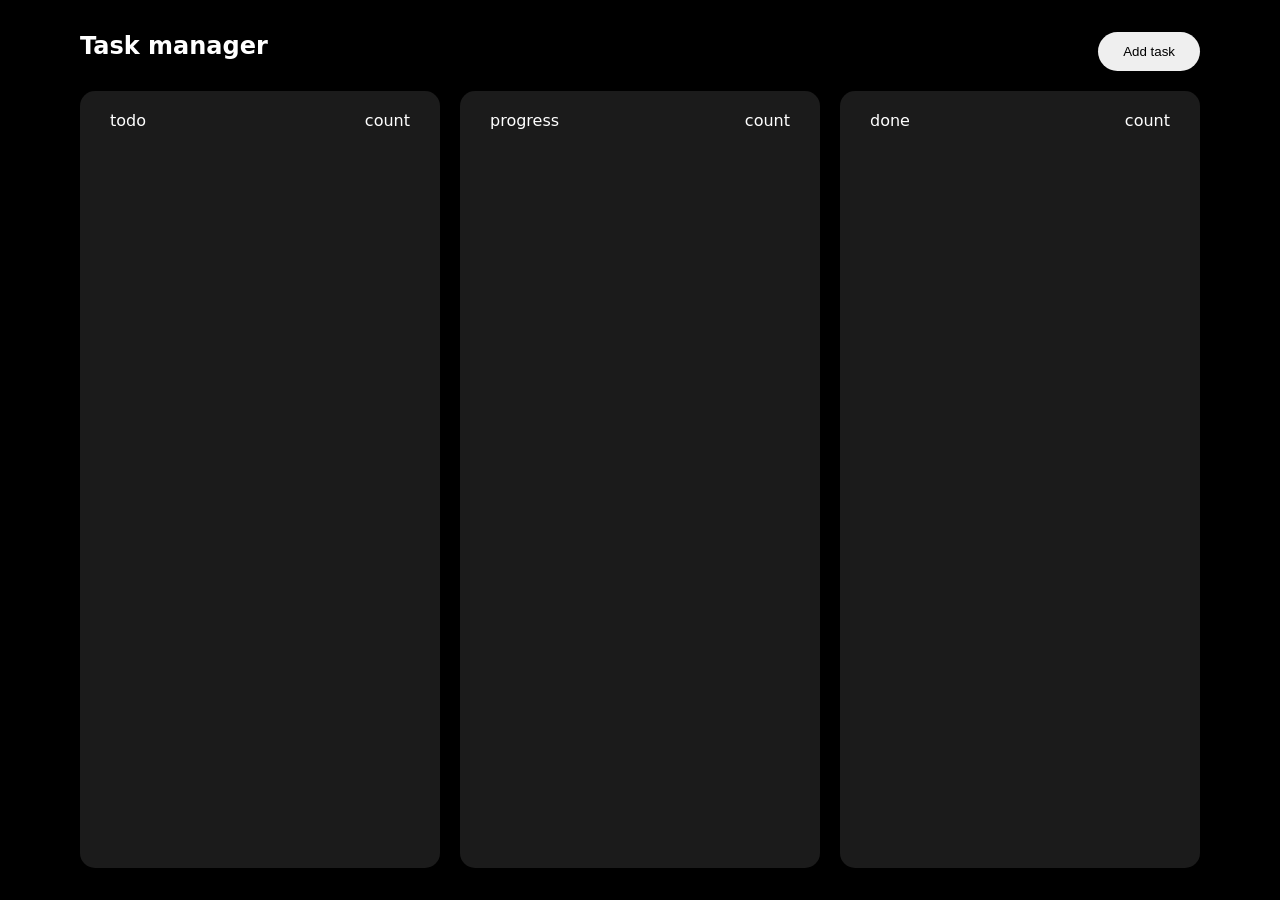
<file: pro-1/index.html>
<!doctype html>
<html lang="en">
  <head>
    <meta charset="UTF-8" />
    <meta name="viewport" content="width=device-width, initial-scale=1.0" />
    <title>task manager</title>
    <link rel="stylesheet" href="style.css">
  </head>
  <body>
    <main>

      <!--^ header -->
      <header>
        <!-- left -->
        <div class="left">
          <h2>Task manager</h2>
        </div>
        <!-- right -->
         <div class="right">
          <button class="header-btn">Add task</button>
         </div>
      </header>
      <!-- ^ header end -->

      <!-- ^container -->
       <div class="outer-main">
        <!-- task-container-1  -->
        <div id="todo" class="task-container">
          <div class="heading">
            <div class="left">todo</div>
            <div class="right">count</div>
          </div>

          <!-- <div class="task" draggable="true">
            <h3>task1</h3>
            <p>Lorem ipsum dolor sit amet consectetur, adipisicing elit. Consectetur, inventore.</p>
            <button class="dlt-btn">Delete</button>
          </div> -->
        </div>

        <!-- task-container-2  -->
        <div id="progress" class="task-container">
           <div class="heading">
            <div class="left">progress</div>
            <div class="right">count</div>
          </div>
        </div>

        <!-- task-container-3  -->
        <div id="done" class="task-container">
           <div class="heading">
            <div class="left">done</div>
            <div class="right">count</div>
          </div>
        </div>
       </div>
      <!-- ^container end -->
    </main>

    <!-- ^ form -->
     <div class="bg">
      <div class="form">
      <input class="input" type="text" placeholder="Enter title">
      <textarea class="textarea" placeholder="Enter description"></textarea>
      <button class="add-new-task" type="submit">Add task</button>
      </div>

     </div>
    <!-- ^ form-end  -->
    
    <script src="app.js"></script>
  </body>
</html>
</file>
<file: pro-1/style.css>
*{
    margin: 0;
    padding: 0;
    box-sizing: border-box;
}
html , body{
    height: 100%;
    width: 100%;
    font-family: system-ui, -apple-system, BlinkMacSystemFont, 'Segoe UI', Roboto, Oxygen, Ubuntu, Cantarell, 'Open Sans', 'Helvetica Neue', sans-serif;
}

:root{
    --button-padding:12px 25px;
    --button-radius:25px;

}
main{
    height: 100%;
    width: 100%;
    display: flex;
    flex-direction: column;
    gap: 20px;
    background-color: black;
    color: white;
    padding: 2rem 5rem;
}

header{
    width: 100%;
    display: flex;
    justify-content: space-between;
}

.header-btn{
    padding: var(--button-padding);
    border-radius: var(--button-radius);
    outline: none;
    border: none;
    transition: ease all 0.5s;
    cursor: pointer;
}
.header-btn:hover{
    scale: 1.1;

}

/* * header end */

.outer-main{
    flex-grow: 1;
    display: flex;
    justify-content: space-between;
    gap: 20px;
    
}

.outer-main .task-container{
    width: 100%;
    display: flex;
    flex-direction: column;
    gap: 10px;
    background-color: rgb(27, 27, 27);
    border-radius: 15px;
    padding: 10px;
    transition: ease all 0.5s;
}
.outer-main .task-container.hover-over{
border:1px dashed white;
scale: 1.07;
}

.outer-main .task-container .heading{
    display: flex;
    padding: 10px 20px;
    justify-content: space-between;
    
}

/* task */
.task{
    padding: 10px 20px;
    background-color: rgb(41, 41, 41);
    border-radius: 15px;
    display: flex;
    flex-direction: column;
    cursor: grab;
}
.task 
.dlt-btn{
    align-self: flex-end;
    padding: var(--button-padding);
    border-radius: var(--button-radius);
    outline: none;
    border: none;
    background-color: red;
    color: white;
    transition: ease all 0.3s;
}
.task .dlt-btn:hover{
    scale: 1.05;
    cursor: pointer;

}
/** outer container end */


/* *task form */
.bg{
    position: fixed;
    display: none;
    justify-content: center;
    align-items: center;
    /* z-index: 10; */
    top: 0;
    left: 0;
    width: 100%;
    height: 100%;
    background: rgba(0, 0, 0, 0.205);
    backdrop-filter: blur(5px);
}
.active{
    display: flex;
}
.form{
    width: 350px;
    padding: 20px;
    display: flex;
    flex-direction: column;
    justify-content: center;
    align-items: center;
    gap: 10px;
    background-color: black;
    border-radius: 15px;
}

.form .input ,.form .textarea{
    width: 100%;
    background-color: rgb(64, 64, 64);
    border: none;
    outline: none;
    padding: 8px 5px;
    border-radius: 10px;
    color: white;
}
.form button{
     padding: var(--button-padding);
    border-radius: var(--button-radius);
    outline: none;
    border: none;
    transition: ease all 0.5s;
    cursor: pointer;
}
/* *task form */
</file>
